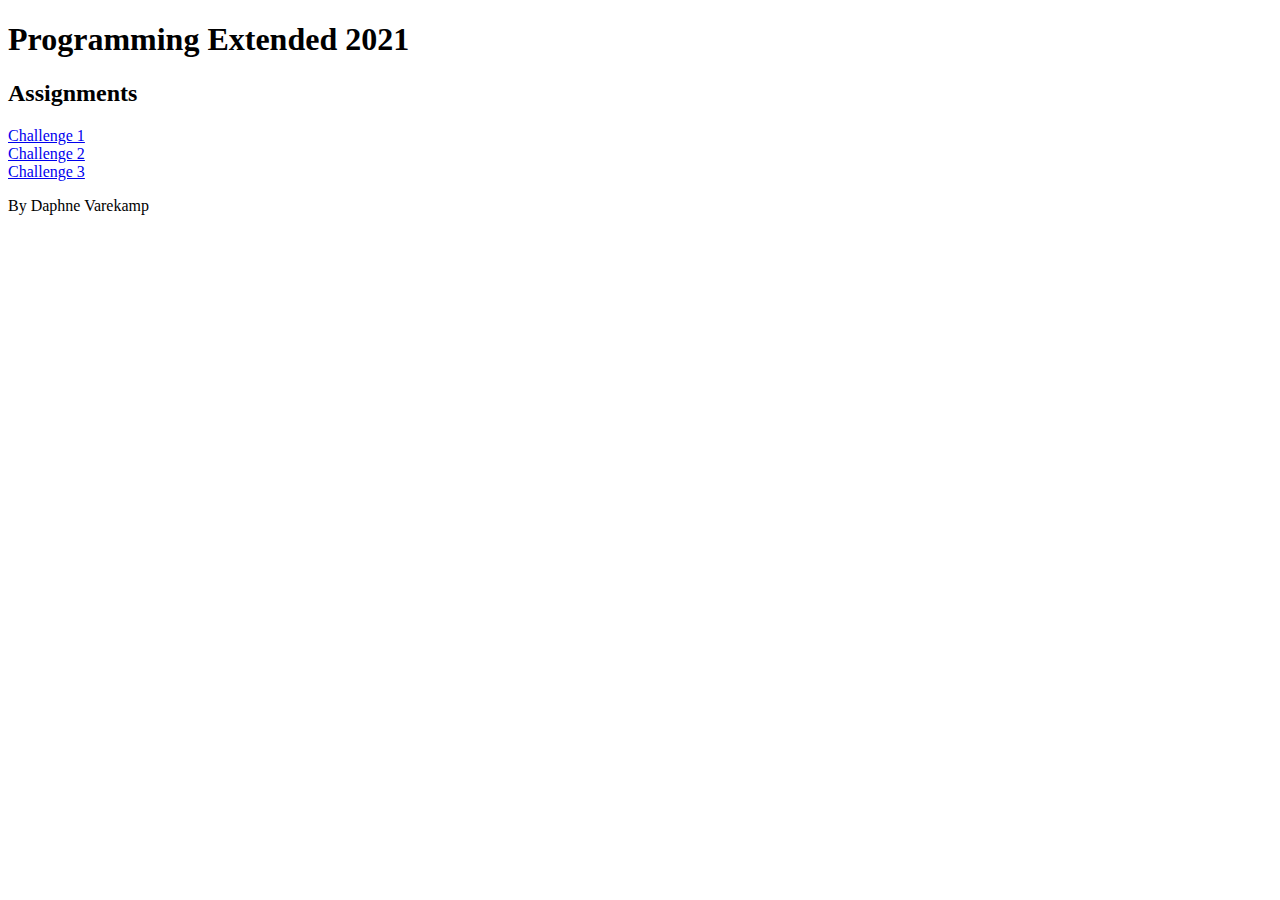
<file: index.html>
<!DOCTYPE html>
<html>
  <head>
    <meta charset="utf-8">
    <title>Programming Extended</title>
    <meta name="viewport" content="width=device-width">

  </head>
  <body>
    <h1>Programming Extended 2021</h1>
    <h2>Assignments</h2>
    <a href="Challenge 1/">Challenge 1</a><br>
    <a href="Challenge 2/">Challenge 2</a><br>
    <a href="Challenge 3/">Challenge 3</a><br>
    <p> By Daphne Varekamp </p>
  </body>
</html>
</file>
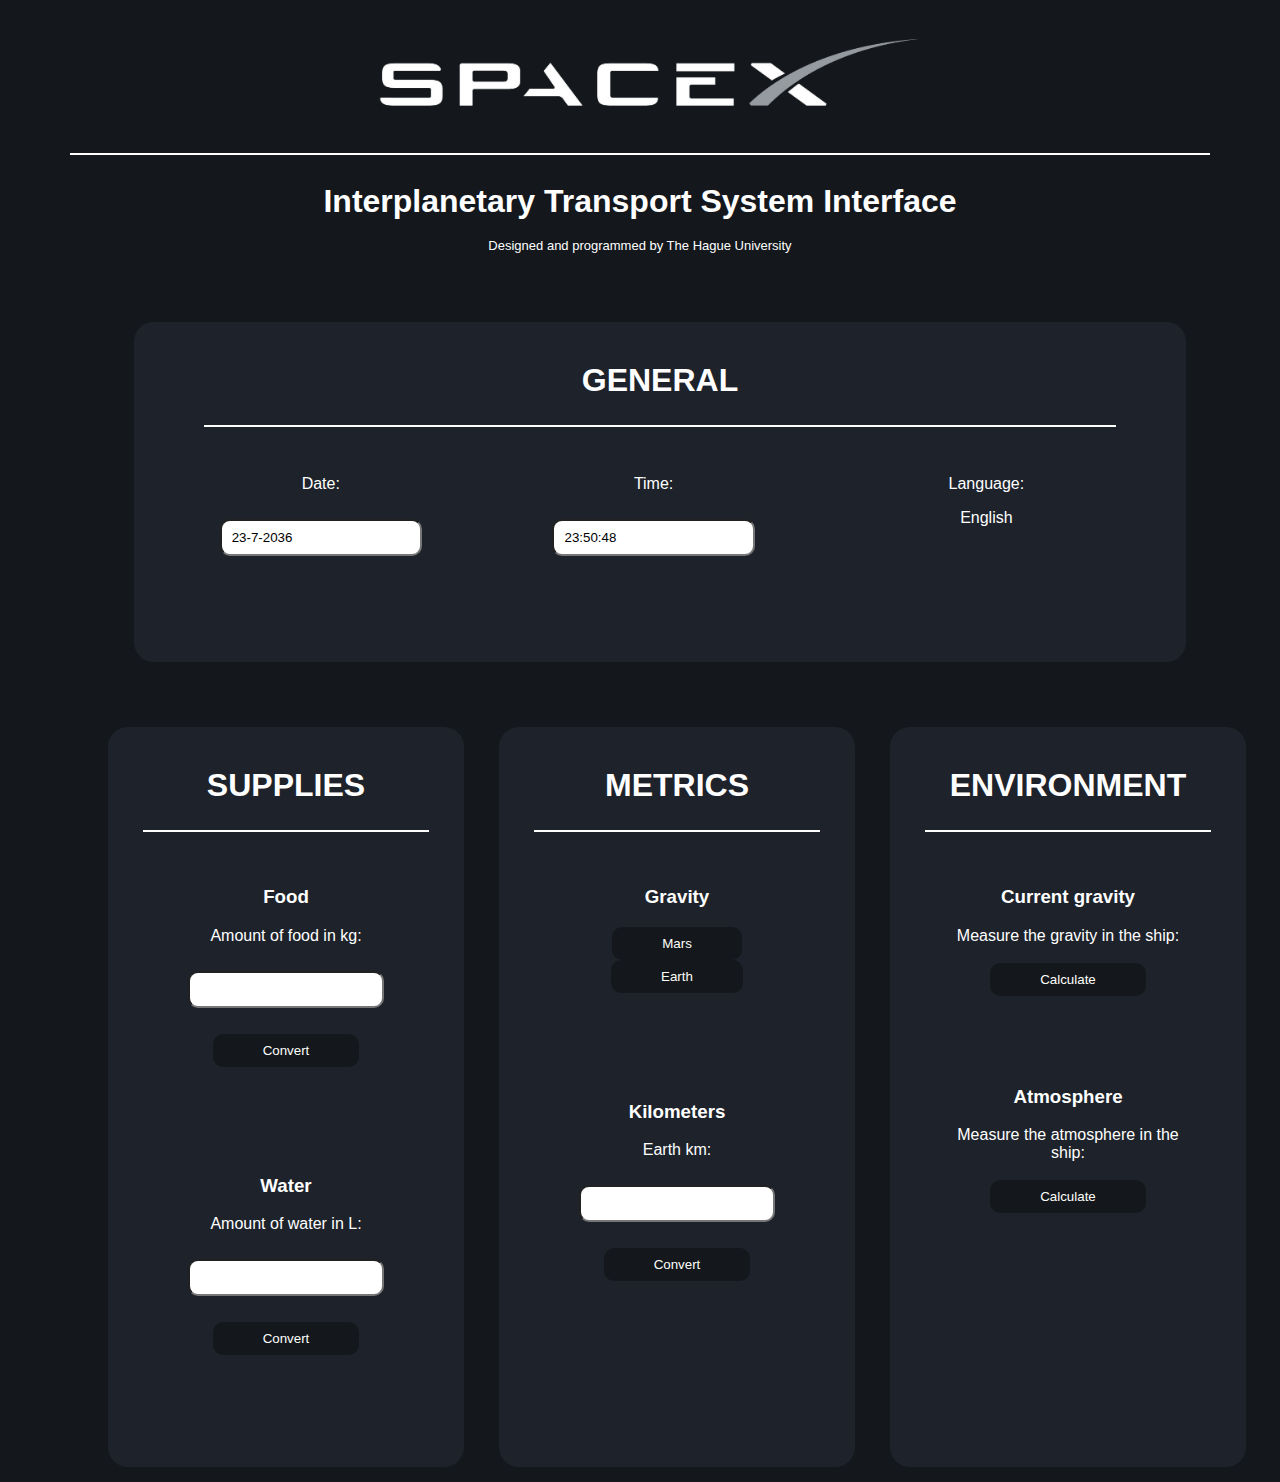
<file: Challenge 1/index.html>
<!DOCTYPE html>
<html>

<head>
	<meta charset="utf-8">
	<meta name="author" content="Daphne Varekamp">
	<title>Challenge 1</title>
	<link rel="stylesheet" type="text/css" href="styles/styles.css">
	<script src="scripts/main.js" defer></script>
</head>

<body>
	<img src="images/SpaceX_Logo.png" alt="spacex" class="center">
	<hr size="2" width="90%" color="#FFFFFF">
	<h1>Interplanetary Transport System Interface</h1> <br>
	<h2>Designed and programmed by The Hague University</h2> <br><br><br>

	<main>

		<!--- General -->
		<div class="general">
			<h1>GENERAL</h1> <br>
			<hr size="2" width="90%" color="#FFFFFF">
			<div class="date">
				<label for="currentDate">Date: </label> <br><br>
				<input type="text" id="current_date">
			</div>
			<div class="time">
				<label for="currentTime">Time: </label> <br><br>
				<input type="text" id="current_time">
			</div>
			<div class="language">
				<label>Language:</label>
				<p>English</p>
			</div>
		</div>

		<!--- Supplies -->
		<div class="supplies">
			<h1>SUPPLIES</h1> <br>
			<hr size="2" width="90%" color="#FFFFFF">
			<div class="food">
				<h3>Food</h3>
				<label for="food">Amount of food in kg:</label> <br><br>
				<input type="text" name="food" id="food" /> <br><br>
				<button onclick="foodRatio()">Convert</button> <br><br>
				<p id="food_left"></p>
			</div>
			<div class="water">
				<h3>Water</h3>
				<label for="water">Amount of water in L:</label> <br><br>
				<input type="text" name="water" id="water" /> <br><br>
				<button onclick="waterRatio()">Convert</button> <br><br>
				<p id="water_left"></p>
			</div>
		</div>

		<!--- Metrics -->
		<div class="metrics">
			<h1>METRICS</h1> <br>
			<hr size="2" width="90%" color="#FFFFFF">
			<div class="gravity">
				<h3>Gravity</h3>
				<button onclick="gravityMars()">Mars</button>
				<button onclick="gravityEarth()">Earth</button> <br><br>
				<p id="gravity_on_mars"></p>
				<p id="gravity_on_earth"></p>
			</div>
			<div class="kilometers">
				<h3>Kilometers</h3>
				<label for="kilometers">Earth km:</label> <br><br>
				<input type="text" name="kilometers" id="earth_kilometers" /> <br><br>
				<button onclick="convertKm()">Convert</button> <br><br>
				<p id="mars_kilometers"></p>
			</div>
		</div>
	</main>

	<!--- Environment -->
	<div class="environment">
		<h1>ENVIRONMENT</h1> <br>
		<hr size="2" width="90%" color="#FFFFFF">
		<div class="currentGravity">
			<h3>Current gravity</h3>
			<label for="currentGravity">Measure the gravity in the ship: </label> <br><br>
			<button onclick="currentGravity()"> Calculate </button>
			<p id="current_gravity"></p>
		</div>
		<div class="atmosphere">
			<h3>Atmosphere</h3>
			<label for="atmosphere">Measure the atmosphere in the ship: </label> <br><br>
			<button onclick="atmosphere()"> Calculate </button>
			<p id="oxogyn_ship"></p>
			<p id="nitrogen_ship"></p>
			<p id="carbondioxide_ship"></p>
		</div>
	</div>
	</main>

</body>

</html>
</file>
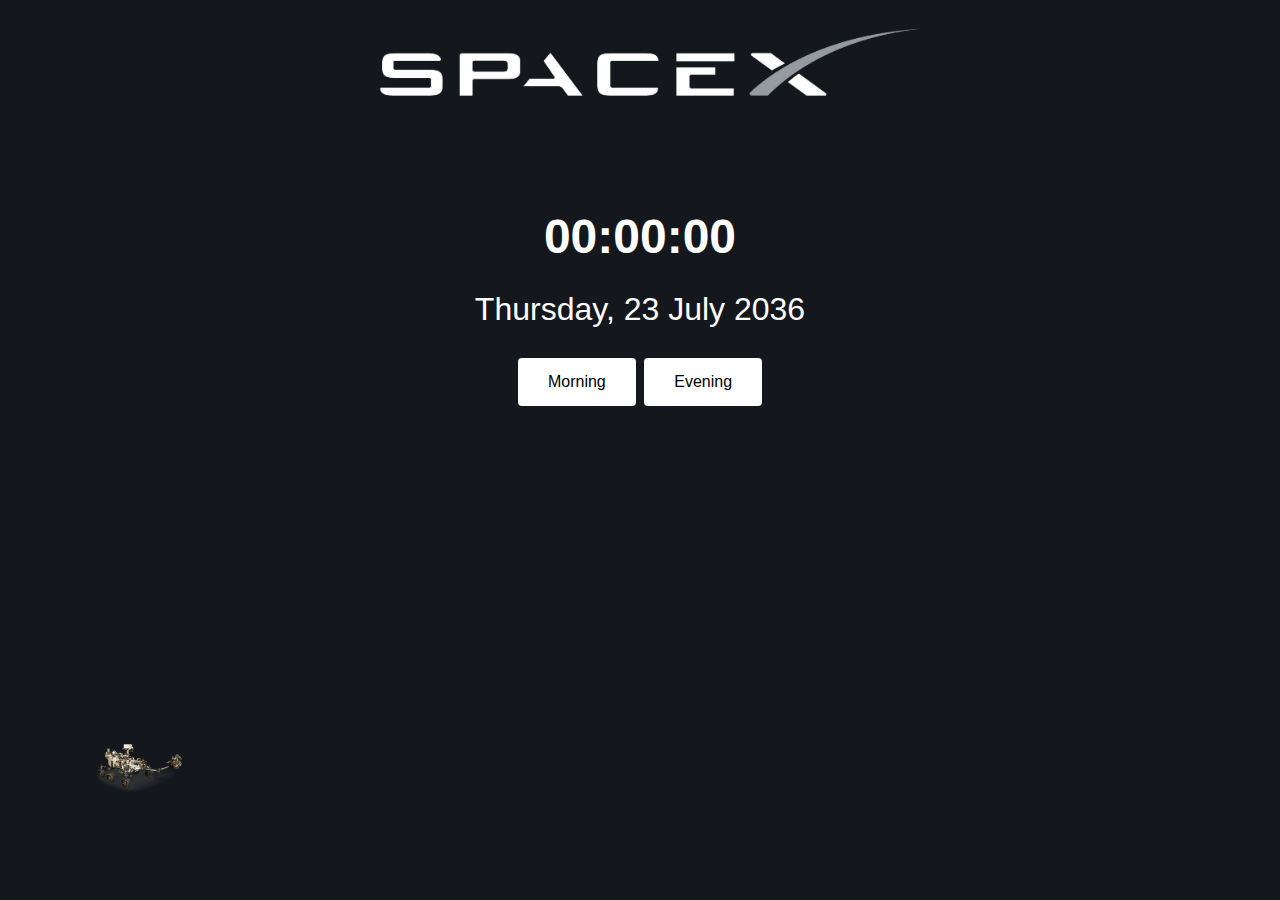
<file: Challenge 2/index.html>
<!DOCTYPE html>
<html>

<head>
    <meta charset="utf-8">
    <meta name="author" content="Daphne Varekamp">
    <title>Space clock</title>
    <link rel="stylesheet" type="text/css" href="styles/styles.css">
    <script src="scripts/main.js" defer></script>
</head>

<body>
    <!-- Background scene -->
    <div id="scene">
    </div>

    <!-- Header -->
    <img src="images/SpaceX_Logo.png" id="header">

    <!-- Rover -->
    <div id="rover">
        <img src="images/marsRover.png">
    </div>

    <!-- Date and time -->
    <div id="container">
        <h1 id="clock">00:00:00</h1>
        <h2 id="date">XX.YY.XXXX</h2>
    </div>

    <!-- Buttons -->
    <input type="button" id="morning" value="Morning" onclick="sceneMorning()">
    <input type="button" id="evening" value="Evening" onclick="sceneEvening()">

</body>

</html>
</file>
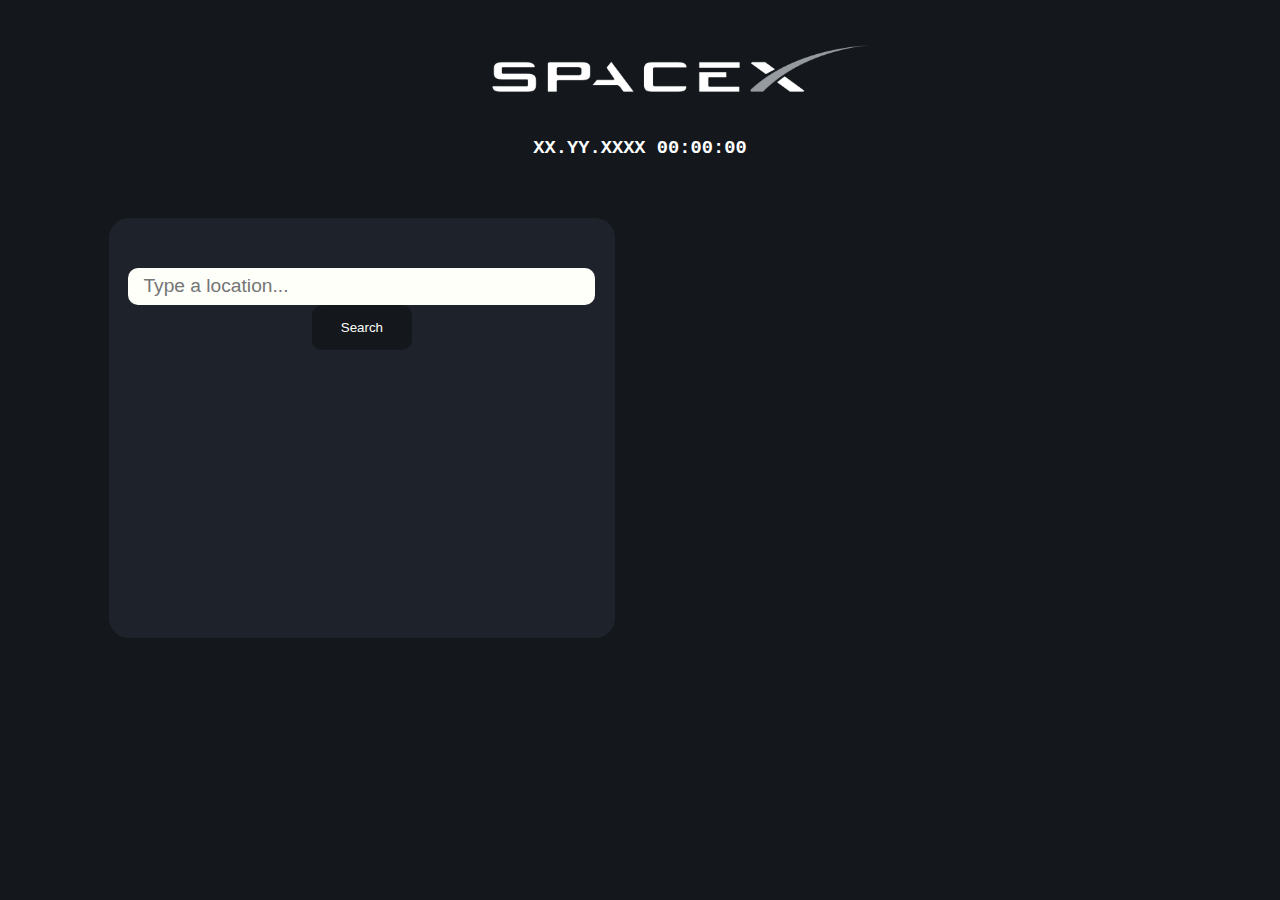
<file: Challenge 3/index.html>
<!DOCTYPE html>
<html>

<head>
	<meta charset="utf-8">
	<meta name="author" content="Daphne Varekamp">
	<title>Landing ITS</title>
	<link rel="stylesheet" type="text/css" href="styles/styles.css">
	<script src="scripts/main.js" defer></script>

	<!-- Date/Time -->
	<script src="scripts/date.js" defer></script>

	<!-- Map API -->
	<link href="https://api.mapbox.com/mapbox-gl-js/v1.9.0/mapbox-gl.css" rel="stylesheet" />
	<script src="https://api.mapbox.com/mapbox-gl-js/v1.9.0/mapbox-gl.js"></script>

</head>

<body>
	<!-- Space X logo -->
	<img src="images/SpaceX.png" id="header">

	<!-- Date and time -->
	<div id="date_time">
		<h3 id="date">XX.YY.XXXX 00:00:00</h3>
	</div>

	<div class="spacer"></div>

	<!-- Information -->
	<div class="information">
		<input type="text" name="search" id="location" placeholder="Type a location...">
		<input type="button" id="search_button" value="Search">

		<div id="popup_bg" class="invisible"></div>
		<div id="popup_box" class="invisible">
			<span id="close">&times;</span>
			<p id="popup_text">Text</p>
		</div>

		<!-- Weather details -->
		<div id="weather">
		</div>
	</div>

	<!-- Map -->
	<div class="map" id="map"></div>
	</div>

</body>

</html>
</file>
<file: Challenge 1/styles/styles.css>
body{
	font-family: helvetica;
	color: #FFFFFF;
	background-color: #14181d;
}

.center {
	display: block;
	margin-left: auto;
	margin-right: auto;
	width: 50%;
  }

img {
	padding: 10px;
	margin-bottom: 0;
}

h1 {
    font-family: Verdana, Geneva, Tahoma, sans-serif;
	font-weight: bold;
    text-align: center;
	margin: 0;
	padding-top: 20px;
}

h2 {
    font-family: Arial, Helvetica, sans-serif;
	font-weight: normal;
    text-align: center;
	font-size: small;
	margin: 0;
}

button {
    background-color: #14181d;
    border: none;
    font-size: 10;
    color: #FFFFFA;
    padding: 9px 50px;
    text-align: center;
    text-decoration: none;
    cursor: pointer;
    border-radius: 10px;
}

input[type=text] {
    width: 80%;
    padding: 9px 10px;
    border-radius: 10px;
    margin: 8px 0;
    box-sizing: border-box;
  }

div {
    margin: 15px;
    padding: 20px;
	border-radius: 20px;
	background-color: #1E232B;
	text-align: center;
}

.general {
    width: 80%;
    height: 300px;
    float: initial;
	margin-right: 10%;
    margin-left: 10%;
	margin-bottom: 50px;
}

.date{
    width: 25%;
    height: 100px;
    float: left;
	margin: 20px;
}

.time{
    width: 25%;
    height: 100px;
    float: left;
	margin: 20px;
}

.language{
    width: 25%;
    height: 100px;
    float: left;
	margin: 20px;
}

.supplies {
    width: 25%;
    height: 700px;
    float: left;
	margin-right: 20px;
    margin-left: 100px;
}

.metrics {
    width: 25%;
    height: 700px;
    float: left;
    margin-right: 20px;
}

.environment {
    width: 25%;
    height: 700px;
    float: left;
}
</file>
<file: Challenge 2/styles/styles.css>
body {
    font-family: helvetica;
	color: #FFFFFF;
	background-color: #14181d;
    font-family: Verdana, Geneva, Tahoma, sans-serif;
    text-align: center;
    height: 100%;
    overflow: hidden;
}

.background {
    position: absolute;
    top: 0;
    left: 0;
    width: 100%;
    height: 100%;
    opacity: 0.6;
    z-index: -2;
}

h1 {
    font-family: Verdana, Geneva, Tahoma, sans-serif;
	font-weight: bold;
    text-align: center;
    font-size: 3em;
	margin: 0;
	padding-top: 80px;
}

h2 {
    font-family: Arial, Helvetica, sans-serif;
	font-weight: normal;
    text-align: center;
	font-size: 2em;
	margin: 10;
}

#header {
    width: 50%;
    top: 10px;
    box-align: center;
}

input {
    background-color: #FFFFFF;
    border: none;
    border-radius: 4px;

    font-family: Verdana, Geneva, Tahoma, sans-serif;
    font-size: 1em;
    color: #000000;
    text-align: center;

    margin: 4px 2px;
    padding: 15px 30px;

    cursor: pointer;
}

#rover {
    position: absolute;
    width: 100%;
    height: 100%;
    top: 350px;
    left: -500px;
    scale: 0.15;
    object-fit: contain;
    z-index: -1;

    cursor: pointer;

    animation: animation 20s infinite ease-in-out;
}


@keyframes animation {
    0% {
        left: -500px;
        transform: scale(1, 1);
    }

    30% {
        left: -300px;
        top: 180px;
        transform: scale(1, 1);
    }

    50% {
        left: 500px;
        top: 200px;
        transform: scale(1, 1);
    }

    55% {
        left: 500px;
        top: 200px;
        transform: scale(-1, 1);
    }

    65% {
        left: 500px;
        top: 300px;
        transform: scale(-1, 1);
    }

    95% {
        left: -500px;
        top: 350px;
        transform: scale(-1, 1);
    }

    100% {
        left: -500px;
        top: 350px;
        transform: scale(1, 1);
    }
}
</file>
<file: Challenge 3/styles/styles.css>
body {
    background-color: #14181d;
    color: #FFFFFF;
    font-family: helvetica;
    text-align: center;
    height: 100%;
    overflow: hidden;
}

h1{
    font-family: helvetica;
    font-size: x-large;
}

#header {
	width: 100%;
	opacity: 1;
}

.information{
	background-color: #1E232B;
    border-radius: 20px;
    width: 40%;
    height: 370px;
    float: left;

    margin-left: 8%;
    padding-bottom: -50px;
    padding-top: 50px;

    text-align: center;
}

.spacer{
    padding: 20px;
}

#map {
  	height: 55vh;
  	width: 40vw;

  	border-radius: 5px;
  	margin: 0 auto;
}

#location {
    padding-left: 15px;
    width: 450px;
    height: 35px;

    font-size: 1.2em;
    font-family: helvetica;
    color: black;

    background-color: #FFFFFA;
    border: none;
    border-radius: 10px;
}

#search_button {
	width: 100px;
	height: 45px;
	background-color: #14181d;
    border: none;
    border-radius: 10px;

    font-family: helvetica;
    font-size: 10;

    color: #FFFFFA;
    text-align: center;
    text-decoration: none;
    cursor: auto;
} 

#date{
    font-family:'Courier New', Courier, monospace;
}

.rocketMarker {
  	background-image: url('../images/rocket.png');
  	background-size: 100%;
  	background-repeat: no-repeat; 
  	width: 25px;
  	height: 25px;
}

.stationMarker {
  	background-image: url('../images/space.png');
  	background-size: 100%;
  	background-repeat: no-repeat; 
  	width: 15px;
  	height: 15px;
}

.mapboxgl-popup-close-button {
  	font-size: 16px;
  	color: #000000;
}

.mapboxgl-popup-content {
 	padding: 20px 25px;
  	color: #000000;
  	opacity: 0.8;
      font-family: helvetica;
}

.mapboxgl-popup-content h3 {
  	margin-top: 0;
  	margin-bottom: 4px;
  	color: #000000;
}

#generate_button {
	width: 250px;
	height: 35px;
	background-color: #FFFFFF;
    border: 3px solid #FFFFFF;
    border-radius: 3px;

    font-size: 0.8em;

    color: black;
    text-align: center;
    text-decoration: none;
    cursor: pointer;
} 

#close {
    float: right;
    font-size: 2em;
    cursor: pointer;
    color: #206FBC;
    padding-right: 3%;
}

#popup_bg {
    background-color: black;
    position: absolute;
    top: 0;
    left: 0;
    width: 100%;
    height: 100%;
    opacity: 0.7;
}

#popup_box {
    background-color: white;
    position: fixed;
    width: 45%;
    min-height: 55vh;
    border-radius: 10px;
    margin-left: 5%;
}

#popup_text {
    color: #000000;
    font-family: helvetica;
}

.invisible {
	display: none;
}
</file>
